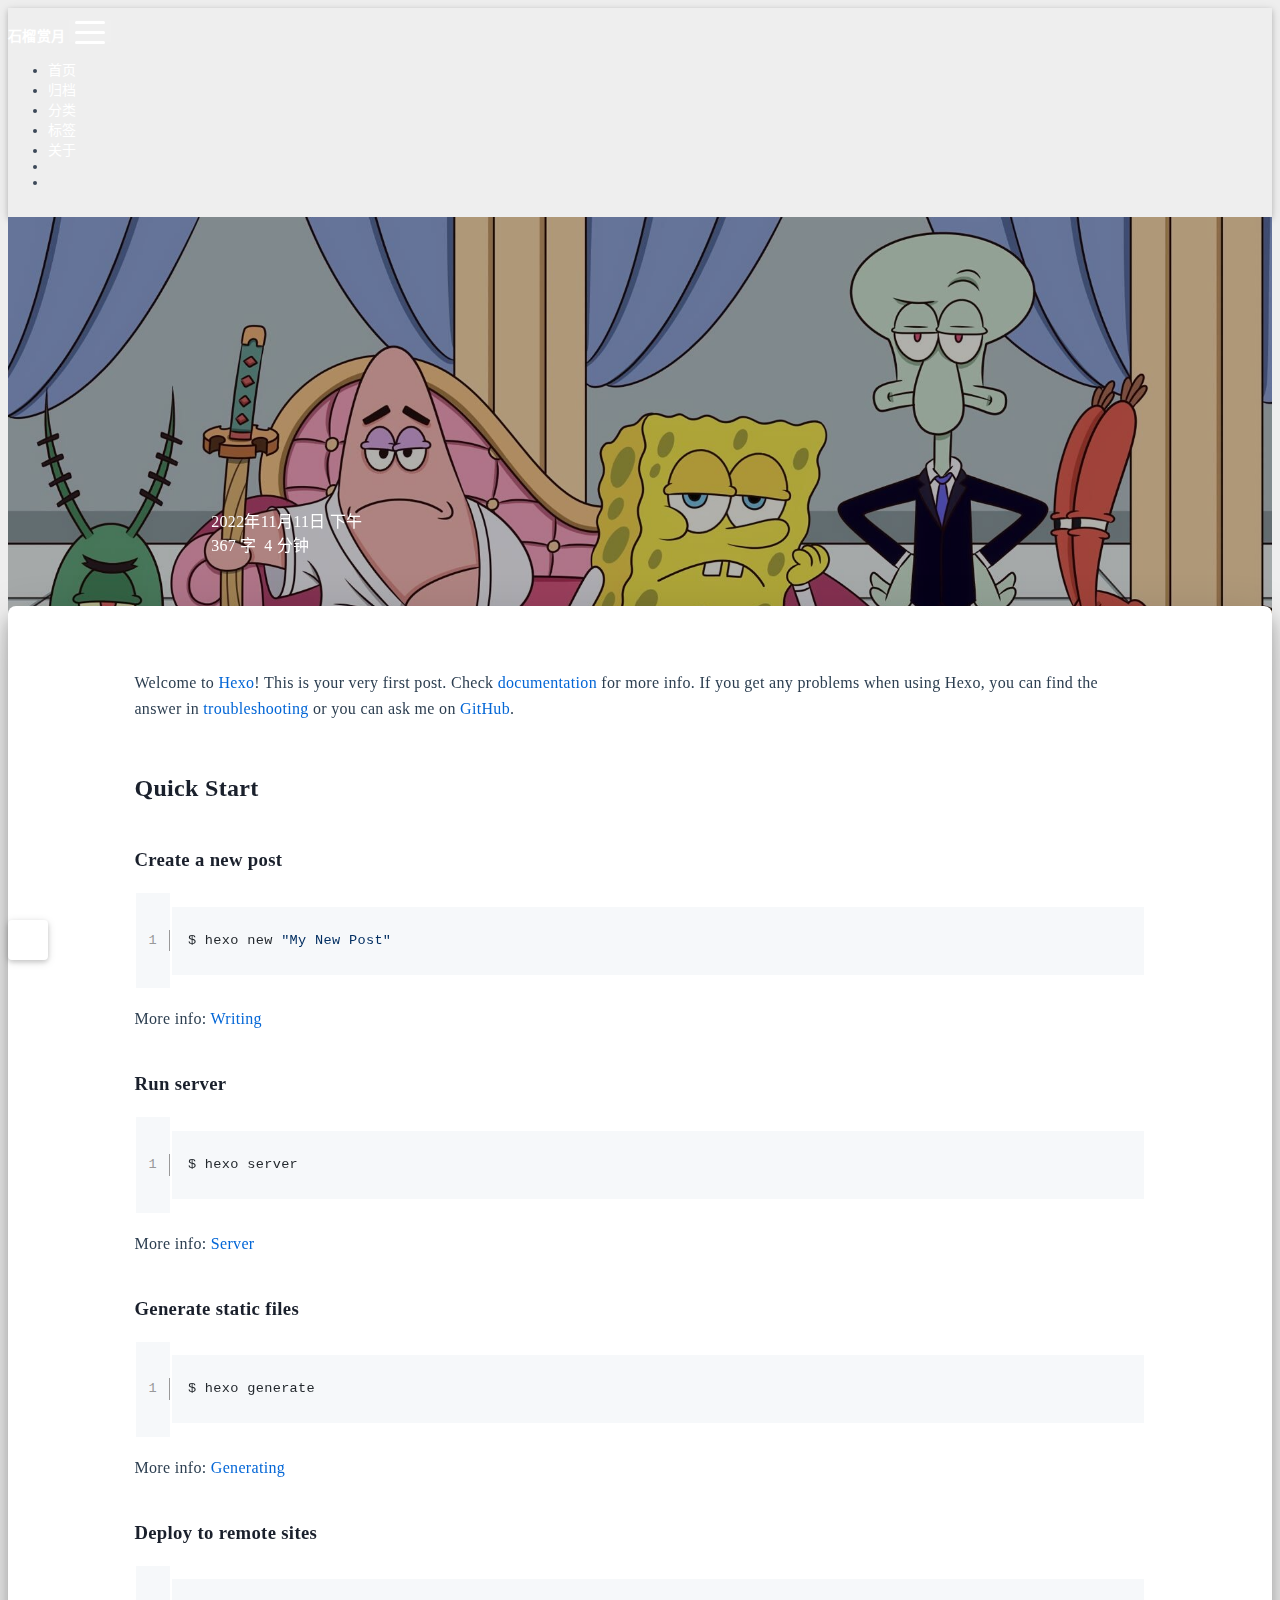
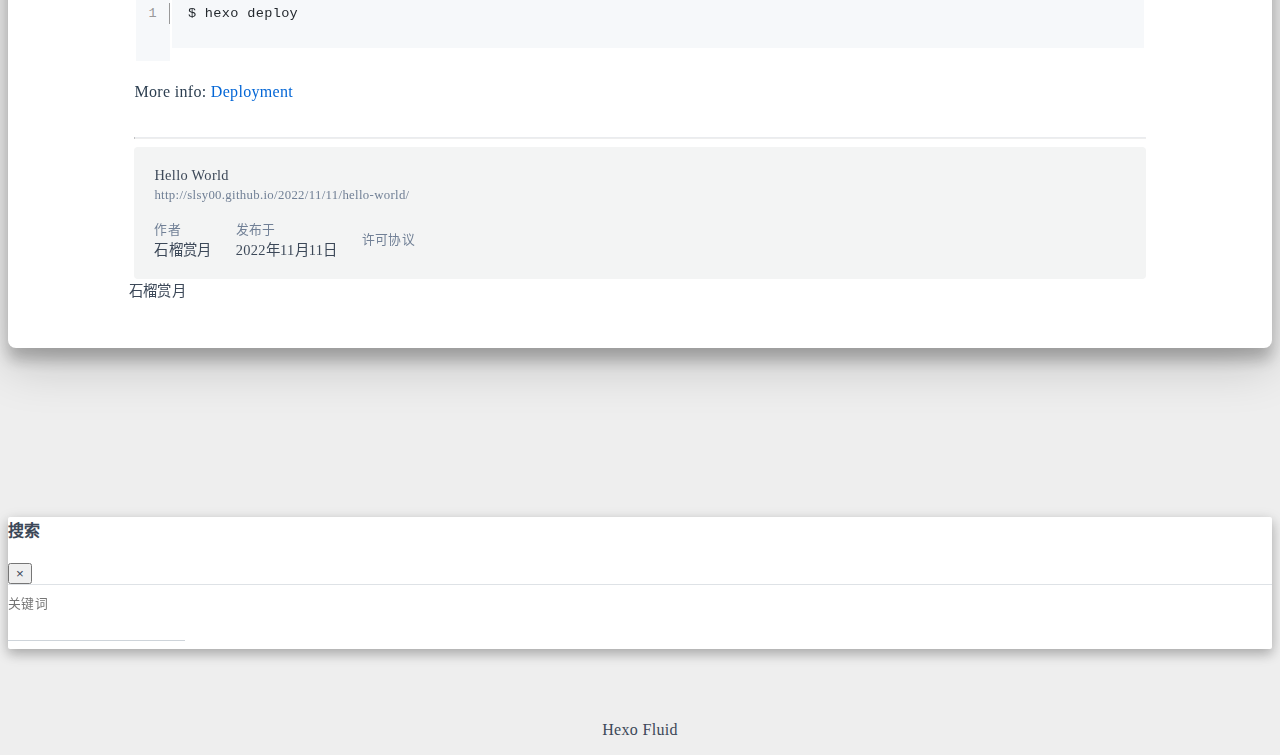
<file: 2022/11/11/hello-world/index.html>
<!DOCTYPE html>
<html lang="zh-CN" data-default-color-scheme=auto>



<head>
  <meta charset="UTF-8">
  <link rel="apple-touch-icon" sizes="76x76" href="/img/fluid.png">
  <link rel="icon" href="/img/fluid.png">
  <meta name="viewport" content="width=device-width, initial-scale=1.0, maximum-scale=5.0, shrink-to-fit=no">
  <meta http-equiv="x-ua-compatible" content="ie=edge">
  
  <meta name="theme-color" content="#2f4154">
  <meta name="author" content="石榴赏月">
  <meta name="keywords" content="">
  
    <meta name="description" content="Welcome to Hexo! This is your very first post. Check documentation for more info. If you get any problems when using Hexo, you can find the answer in troubleshooting or you can ask me on GitHub. Quick">
<meta property="og:type" content="article">
<meta property="og:title" content="Hello World">
<meta property="og:url" content="http://slsy00.github.io/2022/11/11/hello-world/index.html">
<meta property="og:site_name" content="SLSY">
<meta property="og:description" content="Welcome to Hexo! This is your very first post. Check documentation for more info. If you get any problems when using Hexo, you can find the answer in troubleshooting or you can ask me on GitHub. Quick">
<meta property="og:locale" content="zh_CN">
<meta property="article:published_time" content="2022-11-11T07:10:17.650Z">
<meta property="article:modified_time" content="2022-11-11T07:10:17.650Z">
<meta property="article:author" content="石榴赏月">
<meta name="twitter:card" content="summary_large_image">
  
  
  
  <title>Hello World - SLSY</title>

  <link  rel="stylesheet" href="https://lib.baomitu.com/twitter-bootstrap/4.6.1/css/bootstrap.min.css" />



  <link  rel="stylesheet" href="https://lib.baomitu.com/github-markdown-css/4.0.0/github-markdown.min.css" />

  <link  rel="stylesheet" href="https://lib.baomitu.com/hint.css/2.7.0/hint.min.css" />

  <link  rel="stylesheet" href="https://lib.baomitu.com/fancybox/3.5.7/jquery.fancybox.min.css" />



<!-- 主题依赖的图标库，不要自行修改 -->
<!-- Do not modify the link that theme dependent icons -->

<link rel="stylesheet" href="//at.alicdn.com/t/font_1749284_hj8rtnfg7um.css">



<link rel="stylesheet" href="//at.alicdn.com/t/font_1736178_lbnruvf0jn.css">


<link  rel="stylesheet" href="/css/main.css" />


  <link id="highlight-css" rel="stylesheet" href="/css/highlight.css" />
  
    <link id="highlight-css-dark" rel="stylesheet" href="/css/highlight-dark.css" />
  




  <script id="fluid-configs">
    var Fluid = window.Fluid || {};
    Fluid.ctx = Object.assign({}, Fluid.ctx)
    var CONFIG = {"hostname":"slsy00.github.io","root":"/","version":"1.9.3","typing":{"enable":true,"typeSpeed":70,"cursorChar":"_","loop":false,"scope":[]},"anchorjs":{"enable":true,"element":"h1,h2,h3,h4,h5,h6","placement":"left","visible":"hover","icon":""},"progressbar":{"enable":true,"height_px":3,"color":"#29d","options":{"showSpinner":false,"trickleSpeed":100}},"code_language":{"enable":true,"default":"TEXT"},"copy_btn":true,"image_caption":{"enable":true},"image_zoom":{"enable":true,"img_url_replace":["",""]},"toc":{"enable":true,"placement":"right","headingSelector":"h1,h2,h3,h4,h5,h6","collapseDepth":0},"lazyload":{"enable":true,"loading_img":"/img/loading.gif","onlypost":false,"offset_factor":2},"web_analytics":{"enable":false,"follow_dnt":true,"baidu":null,"google":null,"gtag":null,"tencent":{"sid":null,"cid":null},"woyaola":null,"cnzz":null,"leancloud":{"app_id":null,"app_key":null,"server_url":null,"path":"window.location.pathname","ignore_local":false}},"search_path":"/local-search.xml"};

    if (CONFIG.web_analytics.follow_dnt) {
      var dntVal = navigator.doNotTrack || window.doNotTrack || navigator.msDoNotTrack;
      Fluid.ctx.dnt = dntVal && (dntVal.startsWith('1') || dntVal.startsWith('yes') || dntVal.startsWith('on'));
    }
  </script>
  <script  src="/js/utils.js" ></script>
  <script  src="/js/color-schema.js" ></script>
  


  
<meta name="generator" content="Hexo 6.3.0"></head>


<body>
  

  <header>
    

<div class="header-inner" style="height: 70vh;">
  <nav id="navbar" class="navbar fixed-top  navbar-expand-lg navbar-dark scrolling-navbar">
  <div class="container">
    <a class="navbar-brand" href="/">
      <strong>石榴赏月</strong>
    </a>

    <button id="navbar-toggler-btn" class="navbar-toggler" type="button" data-toggle="collapse"
            data-target="#navbarSupportedContent"
            aria-controls="navbarSupportedContent" aria-expanded="false" aria-label="Toggle navigation">
      <div class="animated-icon"><span></span><span></span><span></span></div>
    </button>

    <!-- Collapsible content -->
    <div class="collapse navbar-collapse" id="navbarSupportedContent">
      <ul class="navbar-nav ml-auto text-center">
        
          
          
          
          
            <li class="nav-item">
              <a class="nav-link" href="/">
                <i class="iconfont icon-home-fill"></i>
                首页
              </a>
            </li>
          
        
          
          
          
          
            <li class="nav-item">
              <a class="nav-link" href="/archives/">
                <i class="iconfont icon-archive-fill"></i>
                归档
              </a>
            </li>
          
        
          
          
          
          
            <li class="nav-item">
              <a class="nav-link" href="/categories/">
                <i class="iconfont icon-category-fill"></i>
                分类
              </a>
            </li>
          
        
          
          
          
          
            <li class="nav-item">
              <a class="nav-link" href="/tags/">
                <i class="iconfont icon-tags-fill"></i>
                标签
              </a>
            </li>
          
        
          
          
          
          
            <li class="nav-item">
              <a class="nav-link" href="/about/">
                <i class="iconfont icon-user-fill"></i>
                关于
              </a>
            </li>
          
        
        
          <li class="nav-item" id="search-btn">
            <a class="nav-link" target="_self" href="javascript:;" data-toggle="modal" data-target="#modalSearch" aria-label="Search">
              &nbsp;<i class="iconfont icon-search"></i>&nbsp;
            </a>
          </li>
          
        
        
          <li class="nav-item" id="color-toggle-btn">
            <a class="nav-link" target="_self" href="javascript:;" aria-label="Color Toggle">&nbsp;<i
                class="iconfont icon-dark" id="color-toggle-icon"></i>&nbsp;</a>
          </li>
        
      </ul>
    </div>
  </div>
</nav>

  

<div id="banner" class="banner" parallax=true
     style="background: url('/img/001.jpg') no-repeat center center; background-size: cover;">
  <div class="full-bg-img">
    <div class="mask flex-center" style="background-color: rgba(0, 0, 0, 0.3)">
      <div class="banner-text text-center fade-in-up">
        <div class="h2">
          
            <span id="subtitle" data-typed-text="Hello World"></span>
          
        </div>

        
          
  <div class="mt-3">
    
    
      <span class="post-meta">
        <i class="iconfont icon-date-fill" aria-hidden="true"></i>
        <time datetime="2022-11-11 15:10" pubdate>
          2022年11月11日 下午
        </time>
      </span>
    
  </div>

  <div class="mt-1">
    
      <span class="post-meta mr-2">
        <i class="iconfont icon-chart"></i>
        
          367 字
        
      </span>
    

    
      <span class="post-meta mr-2">
        <i class="iconfont icon-clock-fill"></i>
        
        
        
          4 分钟
        
      </span>
    

    
    
  </div>


        
      </div>

      
    </div>
  </div>
</div>

</div>

  </header>

  <main>
    
      

<div class="container-fluid nopadding-x">
  <div class="row nomargin-x">
    <div class="side-col d-none d-lg-block col-lg-2">
      

    </div>

    <div class="col-lg-8 nopadding-x-md">
      <div class="container nopadding-x-md" id="board-ctn">
        <div id="board">
          <article class="post-content mx-auto">
            <!-- SEO header -->
            <h1 style="display: none">Hello World</h1>
            
            
              <div class="markdown-body">
                
                <p>Welcome to <a target="_blank" rel="noopener" href="https://hexo.io/">Hexo</a>! This is your very first post. Check <a target="_blank" rel="noopener" href="https://hexo.io/docs/">documentation</a> for more info. If you get any problems when using Hexo, you can find the answer in <a target="_blank" rel="noopener" href="https://hexo.io/docs/troubleshooting.html">troubleshooting</a> or you can ask me on <a target="_blank" rel="noopener" href="https://github.com/hexojs/hexo/issues">GitHub</a>.</p>
<h2 id="Quick-Start"><a href="#Quick-Start" class="headerlink" title="Quick Start"></a>Quick Start</h2><h3 id="Create-a-new-post"><a href="#Create-a-new-post" class="headerlink" title="Create a new post"></a>Create a new post</h3><figure class="highlight bash"><table><tr><td class="gutter"><pre><span class="line">1</span><br></pre></td><td class="code"><pre><code class="hljs bash">$ hexo new <span class="hljs-string">&quot;My New Post&quot;</span><br></code></pre></td></tr></table></figure>

<p>More info: <a target="_blank" rel="noopener" href="https://hexo.io/docs/writing.html">Writing</a></p>
<h3 id="Run-server"><a href="#Run-server" class="headerlink" title="Run server"></a>Run server</h3><figure class="highlight bash"><table><tr><td class="gutter"><pre><span class="line">1</span><br></pre></td><td class="code"><pre><code class="hljs bash">$ hexo server<br></code></pre></td></tr></table></figure>

<p>More info: <a target="_blank" rel="noopener" href="https://hexo.io/docs/server.html">Server</a></p>
<h3 id="Generate-static-files"><a href="#Generate-static-files" class="headerlink" title="Generate static files"></a>Generate static files</h3><figure class="highlight bash"><table><tr><td class="gutter"><pre><span class="line">1</span><br></pre></td><td class="code"><pre><code class="hljs bash">$ hexo generate<br></code></pre></td></tr></table></figure>

<p>More info: <a target="_blank" rel="noopener" href="https://hexo.io/docs/generating.html">Generating</a></p>
<h3 id="Deploy-to-remote-sites"><a href="#Deploy-to-remote-sites" class="headerlink" title="Deploy to remote sites"></a>Deploy to remote sites</h3><figure class="highlight bash"><table><tr><td class="gutter"><pre><span class="line">1</span><br></pre></td><td class="code"><pre><code class="hljs bash">$ hexo deploy<br></code></pre></td></tr></table></figure>

<p>More info: <a target="_blank" rel="noopener" href="https://hexo.io/docs/one-command-deployment.html">Deployment</a></p>

                
              </div>
            
            <hr/>
            <div>
              <div class="post-metas my-3">
  
  
</div>


              
  

  <div class="license-box my-3">
    <div class="license-title">
      <div>Hello World</div>
      <div>http://slsy00.github.io/2022/11/11/hello-world/</div>
    </div>
    <div class="license-meta">
      
        <div class="license-meta-item">
          <div>作者</div>
          <div>石榴赏月</div>
        </div>
      
      
        <div class="license-meta-item license-meta-date">
          <div>发布于</div>
          <div>2022年11月11日</div>
        </div>
      
      
      
        <div class="license-meta-item">
          <div>许可协议</div>
          <div>
            
              
              
                <a target="_blank" href="https://creativecommons.org/licenses/by/4.0/">
                  <span class="hint--top hint--rounded" aria-label="BY - 署名">
                    <i class="iconfont icon-by"></i>
                  </span>
                </a>
              
            
          </div>
        </div>
      
    </div>
    <div class="license-icon iconfont"></div>
  </div>



              
                <div class="post-prevnext my-3">
                  <article class="post-prev col-6">
                    
                    
                      <a href="/2022/11/11/%E7%9F%B3%E6%A6%B4%E8%B5%8F%E6%9C%88/" title="石榴赏月">
                        <i class="iconfont icon-arrowleft"></i>
                        <span class="hidden-mobile">石榴赏月</span>
                        <span class="visible-mobile">上一篇</span>
                      </a>
                    
                  </article>
                  <article class="post-next col-6">
                    
                    
                  </article>
                </div>
              
            </div>

            
          </article>
        </div>
      </div>
    </div>

    <div class="side-col d-none d-lg-block col-lg-2">
      
  <aside class="sidebar" style="margin-left: -1rem">
    <div id="toc">
  <p class="toc-header"><i class="iconfont icon-list"></i>&nbsp;目录</p>
  <div class="toc-body" id="toc-body"></div>
</div>



  </aside>


    </div>
  </div>
</div>





  



  



  



  



  







    

    
      <a id="scroll-top-button" aria-label="TOP" href="#" role="button">
        <i class="iconfont icon-arrowup" aria-hidden="true"></i>
      </a>
    

    
      <div class="modal fade" id="modalSearch" tabindex="-1" role="dialog" aria-labelledby="ModalLabel"
     aria-hidden="true">
  <div class="modal-dialog modal-dialog-scrollable modal-lg" role="document">
    <div class="modal-content">
      <div class="modal-header text-center">
        <h4 class="modal-title w-100 font-weight-bold">搜索</h4>
        <button type="button" id="local-search-close" class="close" data-dismiss="modal" aria-label="Close">
          <span aria-hidden="true">&times;</span>
        </button>
      </div>
      <div class="modal-body mx-3">
        <div class="md-form mb-5">
          <input type="text" id="local-search-input" class="form-control validate">
          <label data-error="x" data-success="v" for="local-search-input">关键词</label>
        </div>
        <div class="list-group" id="local-search-result"></div>
      </div>
    </div>
  </div>
</div>

    

    
  </main>

  <footer>
    <div class="footer-inner">
  
    <div class="footer-content">
       <a href="https://hexo.io" target="_blank" rel="nofollow noopener"><span>Hexo</span></a> <i class="iconfont icon-love"></i> <a href="https://github.com/fluid-dev/hexo-theme-fluid" target="_blank" rel="nofollow noopener"><span>Fluid</span></a> 
    </div>
  
  
  
  
</div>

  </footer>

  <!-- Scripts -->
  
  <script  src="https://lib.baomitu.com/nprogress/0.2.0/nprogress.min.js" ></script>
  <link  rel="stylesheet" href="https://lib.baomitu.com/nprogress/0.2.0/nprogress.min.css" />

  <script>
    NProgress.configure({"showSpinner":false,"trickleSpeed":100})
    NProgress.start()
    window.addEventListener('load', function() {
      NProgress.done();
    })
  </script>


<script  src="https://lib.baomitu.com/jquery/3.6.0/jquery.min.js" ></script>
<script  src="https://lib.baomitu.com/twitter-bootstrap/4.6.1/js/bootstrap.min.js" ></script>
<script  src="/js/events.js" ></script>
<script  src="/js/plugins.js" ></script>


  <script  src="https://lib.baomitu.com/typed.js/2.0.12/typed.min.js" ></script>
  <script>
    (function (window, document) {
      var typing = Fluid.plugins.typing;
      var subtitle = document.getElementById('subtitle');
      if (!subtitle || !typing) {
        return;
      }
      var text = subtitle.getAttribute('data-typed-text');
      
        typing(text);
      
    })(window, document);
  </script>




  
    <script  src="/js/img-lazyload.js" ></script>
  




  
<script>
  Fluid.utils.createScript('https://lib.baomitu.com/tocbot/4.18.2/tocbot.min.js', function() {
    var toc = jQuery('#toc');
    if (toc.length === 0 || !window.tocbot) { return; }
    var boardCtn = jQuery('#board-ctn');
    var boardTop = boardCtn.offset().top;

    window.tocbot.init(Object.assign({
      tocSelector     : '#toc-body',
      contentSelector : '.markdown-body',
      linkClass       : 'tocbot-link',
      activeLinkClass : 'tocbot-active-link',
      listClass       : 'tocbot-list',
      isCollapsedClass: 'tocbot-is-collapsed',
      collapsibleClass: 'tocbot-is-collapsible',
      scrollSmooth    : true,
      includeTitleTags: true,
      headingsOffset  : -boardTop,
    }, CONFIG.toc));
    if (toc.find('.toc-list-item').length > 0) {
      toc.css('visibility', 'visible');
    }

    Fluid.events.registerRefreshCallback(function() {
      if ('tocbot' in window) {
        tocbot.refresh();
        var toc = jQuery('#toc');
        if (toc.length === 0 || !tocbot) {
          return;
        }
        if (toc.find('.toc-list-item').length > 0) {
          toc.css('visibility', 'visible');
        }
      }
    });
  });
</script>


  <script src=https://lib.baomitu.com/clipboard.js/2.0.11/clipboard.min.js></script>

  <script>Fluid.plugins.codeWidget();</script>


  
<script>
  Fluid.utils.createScript('https://lib.baomitu.com/anchor-js/4.3.1/anchor.min.js', function() {
    window.anchors.options = {
      placement: CONFIG.anchorjs.placement,
      visible  : CONFIG.anchorjs.visible
    };
    if (CONFIG.anchorjs.icon) {
      window.anchors.options.icon = CONFIG.anchorjs.icon;
    }
    var el = (CONFIG.anchorjs.element || 'h1,h2,h3,h4,h5,h6').split(',');
    var res = [];
    for (var item of el) {
      res.push('.markdown-body > ' + item.trim());
    }
    if (CONFIG.anchorjs.placement === 'left') {
      window.anchors.options.class = 'anchorjs-link-left';
    }
    window.anchors.add(res.join(', '));

    Fluid.events.registerRefreshCallback(function() {
      if ('anchors' in window) {
        anchors.removeAll();
        var el = (CONFIG.anchorjs.element || 'h1,h2,h3,h4,h5,h6').split(',');
        var res = [];
        for (var item of el) {
          res.push('.markdown-body > ' + item.trim());
        }
        if (CONFIG.anchorjs.placement === 'left') {
          anchors.options.class = 'anchorjs-link-left';
        }
        anchors.add(res.join(', '));
      }
    });
  });
</script>


  
<script>
  Fluid.utils.createScript('https://lib.baomitu.com/fancybox/3.5.7/jquery.fancybox.min.js', function() {
    Fluid.plugins.fancyBox();
  });
</script>


  <script>Fluid.plugins.imageCaption();</script>

  <script  src="/js/local-search.js" ></script>





<!-- 主题的启动项，将它保持在最底部 -->
<!-- the boot of the theme, keep it at the bottom -->
<script  src="/js/boot.js" ></script>


  

  <noscript>
    <div class="noscript-warning">博客在允许 JavaScript 运行的环境下浏览效果更佳</div>
  </noscript>
</body>
</html>
</file>
<file: css/main.css>
.anchorjs-link {
  text-decoration: none !important;
  transition: opacity 0.2s ease-in-out;
}
.markdown-body h1:hover > .anchorjs-link,
h2:hover > .anchorjs-link,
h3:hover > .anchorjs-link,
h4:hover > .anchorjs-link,
h5:hover > .anchorjs-link,
h6:hover > .anchorjs-link {
  opacity: 1;
}
.banner {
  height: 100%;
  position: relative;
  overflow: hidden;
  cursor: default;
}
.banner .mask {
  position: absolute;
  width: 100%;
  height: 100%;
  background-color: rgba(0,0,0,0.3);
}
.banner[parallax="true"] {
  will-change: transform;
  -webkit-transform-style: preserve-3d;
  -webkit-backface-visibility: hidden;
  transition: transform 0.05s ease-out;
}
@media (max-width: 100vh) {
  .header-inner {
    max-height: 100vw;
  }
  #board {
    margin-top: -1rem !important;
  }
}
@media (max-width: 79.99vh) {
  .scroll-down-bar {
    display: none;
  }
}
#board {
  position: relative;
  margin-top: -2rem;
  padding: 3rem 0;
  background-color: var(--board-bg-color);
  transition: background-color 0.2s ease-in-out;
  border-radius: 0.5rem;
  z-index: 3;
  -webkit-box-shadow: 0 12px 15px 0 rgba(0,0,0,0.24), 0 17px 50px 0 rgba(0,0,0,0.19);
  box-shadow: 0 12px 15px 0 rgba(0,0,0,0.24), 0 17px 50px 0 rgba(0,0,0,0.19);
}
.code-widget {
  display: inline-block;
  background-color: transparent;
  font-size: 0.75rem;
  line-height: 1;
  font-weight: bold;
  padding: 0.3rem 0.1rem 0.1rem 0.1rem;
  position: absolute;
  right: 0.45rem;
  top: 0.15rem;
  z-index: 1;
}
.code-widget-light {
  color: #999;
}
.code-widget-dark {
  color: #bababa;
}
.copy-btn {
  cursor: pointer;
  user-select: none;
  -webkit-appearance: none;
  outline: none;
}
.copy-btn > i {
  font-size: 0.75rem !important;
  font-weight: 400;
  margin-right: 0.15rem;
  opacity: 0;
  transition: opacity 0.2s ease-in-out;
}
.markdown-body pre:hover > .copy-btn > i {
  opacity: 0.9;
}
.markdown-body pre:hover > .copy-btn,
.markdown-body pre:not(:hover) > .copy-btn {
  outline: none;
}
.license-box {
  background-color: rgba(27,31,35,0.05);
  transition: background-color 0.2s ease-in-out;
  border-radius: 4px;
  font-size: 0.9rem;
  overflow: hidden;
  padding: 1.25rem;
  position: relative;
  z-index: 1;
}
.license-box .license-icon {
  position: absolute;
  top: 50%;
  left: 100%;
}
.license-box .license-icon::after {
  content: "\e8e4";
  font-size: 12.5rem;
  line-height: 1;
  opacity: 0.1;
  position: relative;
  left: -0.85em;
  bottom: 0.5em;
  z-index: -1;
}
.license-box .license-title {
  margin-bottom: 1rem;
}
.license-box .license-title div:nth-child(1) {
  line-height: 1.2;
  margin-bottom: 0.25rem;
}
.license-box .license-title div:nth-child(2) {
  color: var(--sec-text-color);
  font-size: 0.8rem;
}
.license-box .license-meta {
  align-items: center;
  display: flex;
  flex-wrap: wrap;
  justify-content: flex-start;
}
.license-box .license-meta .license-meta-item {
  align-items: center;
  justify-content: center;
  margin-right: 1.5rem;
}
.license-box .license-meta .license-meta-item div:nth-child(1) {
  color: var(--sec-text-color);
  font-size: 0.8rem;
  font-weight: normal;
}
.license-box .license-meta .license-meta-item i.iconfont {
  font-size: 1rem;
}
@media (max-width: 575px) and (min-width: 425px) {
  .license-box .license-meta .license-meta-item {
    display: flex;
    justify-content: flex-start;
    flex-wrap: wrap;
    font-size: 0.8rem;
    flex: 0 0 50%;
    max-width: 50%;
    margin-right: 0;
  }
  .license-box .license-meta .license-meta-item div:nth-child(1) {
    margin-right: 0.5rem;
  }
  .license-box .license-meta .license-meta-date {
    order: -1;
  }
}
@media (max-width: 424px) {
  .license-box::after {
    top: -65px;
  }
  .license-box .license-meta {
    flex-direction: column;
    align-items: flex-start;
  }
  .license-box .license-meta .license-meta-item {
    display: flex;
    flex-wrap: wrap;
    font-size: 0.8rem;
  }
  .license-box .license-meta .license-meta-item div:nth-child(1) {
    margin-right: 0.5rem;
  }
}
.footer-inner {
  padding: 3rem 0 1rem 0;
  text-align: center;
}
.footer-inner > div:not(:first-child) {
  margin: 0.25rem 0;
  font-size: 0.85rem;
}
.footer-inner .statistics {
  display: flex;
  flex-direction: row;
  justify-content: center;
}
.footer-inner .statistics > span {
  flex: 1;
  margin: 0 0.25rem;
}
.footer-inner .statistics > *:nth-last-child(2):first-child {
  text-align: right;
}
.footer-inner .statistics > *:nth-last-child(2):first-child ~ * {
  text-align: left;
}
.footer-inner .beian {
  display: flex;
  flex-direction: row;
  justify-content: center;
}
.footer-inner .beian > * {
  margin: 0 0.25rem;
}
.footer-inner .beian-police {
  position: relative;
  overflow: hidden;
  display: inline-flex;
  align-items: center;
  justify-content: left;
}
.footer-inner .beian-police img {
  margin-right: 3px;
  width: 1rem;
  height: 1rem;
  margin-bottom: 0.1rem;
}
@media (max-width: 424px) {
  .footer-inner .statistics {
    flex-direction: column;
  }
  .footer-inner .statistics > *:nth-last-child(2):first-child {
    text-align: center;
  }
  .footer-inner .statistics > *:nth-last-child(2):first-child ~ * {
    text-align: center;
  }
  .footer-inner .beian {
    flex-direction: column;
  }
  .footer-inner .beian .beian-police {
    justify-content: center;
  }
  .footer-inner .beian > *:nth-last-child(2):first-child {
    text-align: center;
  }
  .footer-inner .beian > *:nth-last-child(2):first-child ~ * {
    text-align: center;
  }
}
sup > a::before,
.footnote-text::before {
  display: block;
  content: "";
  margin-top: -5rem;
  height: 5rem;
  width: 1px;
  visibility: hidden;
}
sup > a::before,
.footnote-text::before {
  display: inline-block;
}
.footnote-item::before {
  display: block;
  content: "";
  margin-top: -5rem;
  height: 5rem;
  width: 1px;
  visibility: hidden;
}
.footnote-list ol {
  list-style-type: none;
  counter-reset: sectioncounter;
  padding-left: 0.5rem;
  font-size: 0.95rem;
}
.footnote-list ol li:before {
  font-family: "Helvetica Neue", monospace, "Monaco";
  content: "[" counter(sectioncounter) "]";
  counter-increment: sectioncounter;
}
.footnote-list ol li+li {
  margin-top: 0.5rem;
}
.footnote-text {
  padding-left: 0.5em;
}
.navbar {
  background-color: transparent;
  font-size: 0.875rem;
  box-shadow: 0 2px 5px 0 rgba(0,0,0,0.16), 0 2px 10px 0 rgba(0,0,0,0.12);
  -webkit-box-shadow: 0 2px 5px 0 rgba(0,0,0,0.16), 0 2px 10px 0 rgba(0,0,0,0.12);
}
.navbar .navbar-brand {
  color: var(--navbar-text-color);
}
.navbar .navbar-toggler .animated-icon span {
  background-color: var(--navbar-text-color);
}
.navbar .nav-item .nav-link {
  display: block;
  color: var(--navbar-text-color);
  transition: color 0.2s ease-in-out, background-color 0.2s ease-in-out;
}
.navbar .nav-item .nav-link:hover {
  color: var(--link-hover-color);
}
.navbar .nav-item .nav-link:focus {
  color: var(--navbar-text-color);
}
.navbar .nav-item .nav-link i {
  font-size: 0.875rem;
}
.navbar .navbar-toggler {
  border-width: 0;
  outline: 0;
}
.navbar.scrolling-navbar {
  will-change: background, padding;
  -webkit-transition: background 0.5s ease-in-out, padding 0.5s ease-in-out;
  transition: background 0.5s ease-in-out, padding 0.5s ease-in-out;
}
@media (min-width: 600px) {
  .navbar.scrolling-navbar {
    padding-top: 12px;
    padding-bottom: 12px;
  }
  .navbar.scrolling-navbar .navbar-nav > li {
    -webkit-transition-duration: 1s;
    transition-duration: 1s;
  }
}
.navbar.scrolling-navbar.top-nav-collapse {
  padding-top: 5px;
  padding-bottom: 5px;
}
.navbar .dropdown-menu {
  font-size: 0.875rem;
  color: var(--navbar-text-color);
  background-color: rgba(0,0,0,0.3);
  border: none;
  min-width: 8rem;
  -webkit-transition: background 0.5s ease-in-out, padding 0.5s ease-in-out;
  transition: background 0.5s ease-in-out, padding 0.5s ease-in-out;
}
@media (max-width: 991.98px) {
  .navbar .dropdown-menu {
    text-align: center;
  }
}
.navbar .dropdown-item {
  color: var(--navbar-text-color);
}
.navbar .dropdown-item:hover,
.navbar .dropdown-item:focus {
  color: var(--link-hover-color);
  background-color: rgba(0,0,0,0.1);
}
@media (min-width: 992px) {
  .navbar .dropdown:hover > .dropdown-menu {
    display: block;
  }
  .navbar .dropdown > .dropdown-toggle:active {
    pointer-events: none;
  }
  .navbar .dropdown-menu {
    top: 95%;
  }
}
.navbar .animated-icon {
  width: 30px;
  height: 20px;
  position: relative;
  margin: 0;
  -webkit-transform: rotate(0deg);
  -moz-transform: rotate(0deg);
  -o-transform: rotate(0deg);
  transform: rotate(0deg);
  -webkit-transition: 0.5s ease-in-out;
  -moz-transition: 0.5s ease-in-out;
  -o-transition: 0.5s ease-in-out;
  transition: 0.5s ease-in-out;
  cursor: pointer;
}
.navbar .animated-icon span {
  display: block;
  position: absolute;
  height: 3px;
  width: 100%;
  border-radius: 9px;
  opacity: 1;
  left: 0;
  -webkit-transform: rotate(0deg);
  -moz-transform: rotate(0deg);
  -o-transform: rotate(0deg);
  transform: rotate(0deg);
  -webkit-transition: 0.25s ease-in-out;
  -moz-transition: 0.25s ease-in-out;
  -o-transition: 0.25s ease-in-out;
  transition: 0.25s ease-in-out;
  background: #fff;
}
.navbar .animated-icon span:nth-child(1) {
  top: 0;
}
.navbar .animated-icon span:nth-child(2) {
  top: 10px;
}
.navbar .animated-icon span:nth-child(3) {
  top: 20px;
}
.navbar .animated-icon.open span:nth-child(1) {
  top: 11px;
  -webkit-transform: rotate(135deg);
  -moz-transform: rotate(135deg);
  -o-transform: rotate(135deg);
  transform: rotate(135deg);
}
.navbar .animated-icon.open span:nth-child(2) {
  opacity: 0;
  left: -60px;
}
.navbar .animated-icon.open span:nth-child(3) {
  top: 11px;
  -webkit-transform: rotate(-135deg);
  -moz-transform: rotate(-135deg);
  -o-transform: rotate(-135deg);
  transform: rotate(-135deg);
}
.navbar .dropdown-collapse,
.top-nav-collapse,
.navbar-col-show {
  background-color: var(--navbar-bg-color);
}
@media (max-width: 767px) {
  .navbar {
    font-size: 1rem;
    line-height: 2.5rem;
  }
}
.banner-text {
  color: var(--subtitle-color);
  max-width: calc(960px - 6rem);
  width: 80%;
  overflow-wrap: break-word;
}
@media (max-width: 767px) {
  #subtitle,
  .typed-cursor {
    font-size: 1.5rem;
  }
}
@media (max-width: 575px) {
  .banner-text {
    font-size: 0.9rem;
  }
  #subtitle,
  .typed-cursor {
    font-size: 1.35rem;
  }
}
.modal-dialog .modal-content {
  background-color: var(--board-bg-color);
  border: 0;
  border-radius: 0.125rem;
  -webkit-box-shadow: 0 5px 11px 0 rgba(0,0,0,0.18), 0 4px 15px 0 rgba(0,0,0,0.15);
  box-shadow: 0 5px 11px 0 rgba(0,0,0,0.18), 0 4px 15px 0 rgba(0,0,0,0.15);
}
.modal-dialog .modal-content .modal-header {
  border-bottom-color: var(--line-color);
  transition: border-bottom-color 0.2s ease-in-out;
}
.close {
  color: var(--text-color);
}
.close:hover {
  color: var(--link-hover-color);
}
.close:focus {
  outline: 0;
}
.modal-dialog .modal-content .modal-header {
  border-top-left-radius: 0.125rem;
  border-top-right-radius: 0.125rem;
  border-bottom: 1px solid #dee2e6;
}
.md-form {
  position: relative;
  margin-top: 1.5rem;
  margin-bottom: 1.5rem;
}
.md-form input[type] {
  -webkit-box-sizing: content-box;
  box-sizing: content-box;
  background-color: transparent;
  border: none;
  border-bottom: 1px solid #ced4da;
  border-radius: 0;
  outline: none;
  -webkit-box-shadow: none;
  box-shadow: none;
  transition: border-color 0.15s ease-in-out, box-shadow 0.15s ease-in-out, -webkit-box-shadow 0.15s ease-in-out;
}
.md-form input[type]:focus:not([readonly]) {
  border-bottom: 1px solid #4285f4;
  -webkit-box-shadow: 0 1px 0 0 #4285f4;
  box-shadow: 0 1px 0 0 #4285f4;
}
.md-form input[type]:focus:not([readonly]) + label {
  color: #4285f4;
}
.md-form input[type].valid,
.md-form input[type]:focus.valid {
  border-bottom: 1px solid #00c851;
  -webkit-box-shadow: 0 1px 0 0 #00c851;
  box-shadow: 0 1px 0 0 #00c851;
}
.md-form input[type].valid + label,
.md-form input[type]:focus.valid + label {
  color: #00c851;
}
.md-form input[type].invalid,
.md-form input[type]:focus.invalid {
  border-bottom: 1px solid #f44336;
  -webkit-box-shadow: 0 1px 0 0 #f44336;
  box-shadow: 0 1px 0 0 #f44336;
}
.md-form input[type].invalid + label,
.md-form input[type]:focus.invalid + label {
  color: #f44336;
}
.md-form input[type].validate {
  margin-bottom: 2.5rem;
}
.md-form input[type].form-control {
  height: auto;
  padding: 0.6rem 0 0.4rem 0;
  margin: 0 0 0.5rem 0;
  color: var(--text-color);
  background-color: transparent;
  border-radius: 0;
}
.md-form label {
  font-size: 0.8rem;
  position: absolute;
  top: -1rem;
  left: 0;
  color: #757575;
  cursor: text;
  transition: color 0.2s ease-out;
}
.modal-open[style] {
  padding-right: 0 !important;
  overflow: auto;
}
.modal-open[style] #navbar[style] {
  padding-right: 1rem !important;
}
#nprogress .bar {
  height: 3px !important;
  background-color: #29d !important;
}
#nprogress .peg {
  box-shadow: 0 0 14px #29d, 0 0 8px #29d !important;
}
@media (max-width: 575px) {
  #nprogress .bar {
    display: none;
  }
}
.noscript-warning {
  background-color: #f55;
  color: #fff;
  font-family: sans-serif;
  font-size: 1rem;
  font-weight: bold;
  position: fixed;
  left: 0;
  bottom: 0;
  text-align: center;
  width: 100%;
  z-index: 99;
}
.pagination {
  margin-top: 3rem;
  justify-content: center;
}
.pagination .space {
  align-self: flex-end;
}
.pagination .page-number,
.pagination .current,
.pagination .extend {
  outline: 0;
  border: 0;
  background-color: transparent;
  font-size: 0.9rem;
  padding: 0.5rem 0.75rem;
  line-height: 1.25;
  border-radius: 0.125rem;
}
.pagination .page-number {
  margin: 0 0.05rem;
}
.pagination .page-number:hover,
.pagination .current {
  transition: background-color 0.2s ease-in-out;
  background-color: var(--link-hover-bg-color);
}
.qr-trigger {
  cursor: pointer;
  position: relative;
}
.qr-trigger:hover .qr-img {
  display: block;
  transition: all 0.3s;
}
.qr-img {
  max-width: 12rem;
  position: absolute;
  right: -5.25rem;
  z-index: 99;
  display: none;
  border-radius: 0.2rem;
  background-color: transparent;
  box-shadow: 0 0 20px -5px rgba(158,158,158,0.2);
}
.scroll-down-bar {
  position: absolute;
  width: 100%;
  height: 6rem;
  text-align: center;
  cursor: pointer;
  bottom: 0;
}
.scroll-down-bar i.iconfont {
  font-size: 2rem;
  font-weight: bold;
  display: inline-block;
  position: relative;
  padding-top: 2rem;
  color: var(--subtitle-color);
  transform: translateZ(0);
  animation: scroll-down 1.5s infinite;
}
#scroll-top-button {
  position: fixed;
  z-index: 99;
  background: var(--board-bg-color);
  transition: background-color 0.2s ease-in-out, bottom 0.3s ease;
  border-radius: 4px;
  min-width: 40px;
  min-height: 40px;
  bottom: -60px;
  outline: none;
  display: flex;
  display: -webkit-flex;
  align-items: center;
  box-shadow: 0 2px 5px 0 rgba(0,0,0,0.16), 0 2px 10px 0 rgba(0,0,0,0.12);
}
#scroll-top-button i {
  font-size: 32px;
  margin: auto;
  color: var(--sec-text-color);
}
#scroll-top-button:hover i,
#scroll-top-button:active i {
  animation-name: scroll-top;
  animation-duration: 1s;
  animation-delay: 0.1s;
  animation-timing-function: ease-in-out;
  animation-iteration-count: infinite;
  animation-fill-mode: forwards;
  animation-direction: alternate;
}
#local-search-result .search-list-title {
  border-left: 3px solid #0d47a1;
}
#local-search-result .search-list-content {
  padding: 0 1.25rem;
}
#local-search-result .search-word {
  color: #ff4500;
}
#toc {
  visibility: hidden;
}
.toc-header {
  margin-bottom: 0.5rem;
  font-weight: bold;
  line-height: 1.2;
}
.toc-header,
.toc-header > i {
  font-size: 1.25rem;
}
.toc-body {
  max-height: 75vh;
  overflow-y: auto;
  overflow: -moz-scrollbars-none;
  -ms-overflow-style: none;
}
.toc-body ol {
  list-style: none;
  padding-inline-start: 1rem;
}
.toc-body::-webkit-scrollbar {
  display: none;
}
.tocbot-list {
  position: relative;
}
.tocbot-list ol {
  list-style: none;
  padding-left: 1rem;
}
.tocbot-list a {
  font-size: 0.95rem;
}
.tocbot-link {
  color: var(--text-color);
}
.tocbot-active-link {
  font-weight: bold;
  color: var(--link-hover-color);
}
.tocbot-is-collapsed {
  max-height: 0;
}
.tocbot-is-collapsible {
  overflow: hidden;
  transition: all 0.3s ease-in-out;
}
.toc-list-item {
  white-space: nowrap;
  overflow: hidden;
  text-overflow: ellipsis;
}
.toc-list-item.is-active-li::before {
  height: 1rem;
  margin: 0.25rem 0;
  visibility: visible;
}
.toc-list-item::before {
  width: 0.15rem;
  height: 0.2rem;
  position: absolute;
  left: 0.25rem;
  content: "";
  border-radius: 2px;
  margin: 0.65rem 0;
  background: var(--link-hover-color);
  visibility: hidden;
  transition: height 0.1s ease-in-out, margin 0.1s ease-in-out, visibility 0.1s ease-in-out;
}
.sidebar {
  position: -webkit-sticky;
  position: sticky;
  top: 2rem;
  padding: 3rem 0;
}
html {
  font-size: 16px;
  letter-spacing: 0.02em;
}
html,
body {
  height: 100%;
  font-family: var(--font-family-sans-serif);
  overflow-wrap: break-word;
}
body {
  transition: color 0.2s ease-in-out, background-color 0.2s ease-in-out;
  background-color: var(--body-bg-color);
  color: var(--text-color);
  -webkit-font-smoothing: antialiased;
  -moz-osx-font-smoothing: grayscale;
}
body a {
  color: var(--text-color);
  text-decoration: none;
  cursor: pointer;
  transition: color 0.2s ease-in-out, background-color 0.2s ease-in-out;
}
body a:hover {
  color: var(--link-hover-color);
  text-decoration: none;
  transition: color 0.2s ease-in-out, background-color 0.2s ease-in-out;
}
code {
  color: inherit;
}
table {
  font-size: inherit;
  color: var(--post-text-color);
}
img[lazyload] {
  object-fit: cover;
}
*[align="left"] {
  text-align: left;
}
*[align="center"] {
  text-align: center;
}
*[align="right"] {
  text-align: right;
}
::-webkit-scrollbar {
  width: 6px;
  height: 6px;
}
::-webkit-scrollbar-thumb {
  background-color: var(--scrollbar-color);
  border-radius: 6px;
}
::-webkit-scrollbar-thumb:hover {
  background-color: var(--scrollbar-hover-color);
}
::-webkit-scrollbar-corner {
  background-color: transparent;
}
label {
  margin-bottom: 0;
}
i.iconfont {
  font-size: 1em;
  line-height: 1;
}
:root {
  --color-mode: "light";
  --body-bg-color: #eee;
  --board-bg-color: #fff;
  --text-color: #3c4858;
  --sec-text-color: #718096;
  --post-text-color: #2c3e50;
  --post-heading-color: #1a202c;
  --post-link-color: #0366d6;
  --link-hover-color: #30a9de;
  --link-hover-bg-color: #f8f9fa;
  --line-color: #eaecef;
  --navbar-bg-color: #2f4154;
  --navbar-text-color: #fff;
  --subtitle-color: #fff;
  --scrollbar-color: #c4c6c9;
  --scrollbar-hover-color: #a6a6a6;
  --button-bg-color: transparent;
  --button-hover-bg-color: #f2f3f5;
  --highlight-bg-color: #f6f8fa;
  --inlinecode-bg-color: rgba(175,184,193,0.2);
}
@media (prefers-color-scheme: dark) {
  :root {
    --color-mode: "dark";
  }
  :root:not([data-user-color-scheme]) {
    --body-bg-color: #ffffff;
    --board-bg-color: #ffffff;
    --text-color: #c4c6c9;
    --sec-text-color: #a7a9ad;
    --post-text-color: #c4c6c9;
    --post-heading-color: #c4c6c9;
    --post-link-color: #1589e9;
    --link-hover-color: #30a9de;
    --link-hover-bg-color: #364151;
    --line-color: #435266;
    --navbar-bg-color: #1f3144;
    --navbar-text-color: #d0d0d0;
    --subtitle-color: #d0d0d0;
    --scrollbar-color: #687582;
    --scrollbar-hover-color: #9da8b3;
    --button-bg-color: transparent;
    --button-hover-bg-color: #46647e;
    --highlight-bg-color: #303030;
    --inlinecode-bg-color: rgba(99,110,123,0.4);
  }
  :root:not([data-user-color-scheme]) img {
    -webkit-filter: brightness(0.9);
    filter: brightness(0.9);
    transition: filter 0.2s ease-in-out;
  }
  :root:not([data-user-color-scheme]) .license-box {
    background-color: rgba(62,75,94,0.35);
    transition: background-color 0.2s ease-in-out;
  }
  :root:not([data-user-color-scheme]) .gt-comment-admin .gt-comment-content {
    background-color: transparent;
    transition: background-color 0.2s ease-in-out;
  }
}
[data-user-color-scheme="dark"] {
  --body-bg-color: #ffffff;
  --board-bg-color: #ffffff;
  --text-color: #c4c6c9;
  --sec-text-color: #a7a9ad;
  --post-text-color: #c4c6c9;
  --post-heading-color: #c4c6c9;
  --post-link-color: #1589e9;
  --link-hover-color: #30a9de;
  --link-hover-bg-color: #364151;
  --line-color: #435266;
  --navbar-bg-color: #1f3144;
  --navbar-text-color: #d0d0d0;
  --subtitle-color: #d0d0d0;
  --scrollbar-color: #687582;
  --scrollbar-hover-color: #9da8b3;
  --button-bg-color: transparent;
  --button-hover-bg-color: #46647e;
  --highlight-bg-color: #303030;
  --inlinecode-bg-color: rgba(99,110,123,0.4);
}
[data-user-color-scheme="dark"] img {
  -webkit-filter: brightness(0.9);
  filter: brightness(0.9);
  transition: filter 0.2s ease-in-out;
}
[data-user-color-scheme="dark"] .license-box {
  background-color: rgba(62,75,94,0.35);
  transition: background-color 0.2s ease-in-out;
}
[data-user-color-scheme="dark"] .gt-comment-admin .gt-comment-content {
  background-color: transparent;
  transition: background-color 0.2s ease-in-out;
}
.fade-in-up {
  -webkit-animation-name: fade-in-up;
  animation-name: fade-in-up;
}
.hidden-mobile {
  display: block;
}
.visible-mobile {
  display: none;
}
@media (max-width: 575px) {
  .hidden-mobile {
    display: none;
  }
  .visible-mobile {
    display: block;
  }
}
.nomargin-x {
  margin-left: 0 !important;
  margin-right: 0 !important;
}
.nopadding-x {
  padding-left: 0 !important;
  padding-right: 0 !important;
}
@media (max-width: 767px) {
  .nopadding-x-md {
    padding-left: 0 !important;
    padding-right: 0 !important;
  }
}
.flex-center {
  display: -webkit-box;
  display: -ms-flexbox;
  display: flex;
  -webkit-box-align: center;
  -ms-flex-align: center;
  align-items: center;
  -webkit-box-pack: center;
  -ms-flex-pack: center;
  justify-content: center;
  height: 100%;
}
.hover-with-bg {
  display: inline-block;
  line-height: 1;
}
.hover-with-bg:hover {
  background-color: var(--link-hover-bg-color);
  transition-duration: 0.2s;
  transition-timing-function: ease-in-out;
  border-radius: 0.2rem;
}
@-moz-keyframes fade-in-up {
  from {
    opacity: 0;
    -webkit-transform: translate3d(0, 100%, 0);
    transform: translate3d(0, 100%, 0);
  }
  to {
    opacity: 1;
    -webkit-transform: translate3d(0, 0, 0);
    transform: translate3d(0, 0, 0);
  }
}
@-webkit-keyframes fade-in-up {
  from {
    opacity: 0;
    -webkit-transform: translate3d(0, 100%, 0);
    transform: translate3d(0, 100%, 0);
  }
  to {
    opacity: 1;
    -webkit-transform: translate3d(0, 0, 0);
    transform: translate3d(0, 0, 0);
  }
}
@-o-keyframes fade-in-up {
  from {
    opacity: 0;
    -webkit-transform: translate3d(0, 100%, 0);
    transform: translate3d(0, 100%, 0);
  }
  to {
    opacity: 1;
    -webkit-transform: translate3d(0, 0, 0);
    transform: translate3d(0, 0, 0);
  }
}
@keyframes fade-in-up {
  from {
    opacity: 0;
    -webkit-transform: translate3d(0, 100%, 0);
    transform: translate3d(0, 100%, 0);
  }
  to {
    opacity: 1;
    -webkit-transform: translate3d(0, 0, 0);
    transform: translate3d(0, 0, 0);
  }
}
@-moz-keyframes scroll-down {
  0% {
    opacity: 0.8;
    top: 0;
  }
  50% {
    opacity: 0.4;
    top: -1em;
  }
  100% {
    opacity: 0.8;
    top: 0;
  }
}
@-webkit-keyframes scroll-down {
  0% {
    opacity: 0.8;
    top: 0;
  }
  50% {
    opacity: 0.4;
    top: -1em;
  }
  100% {
    opacity: 0.8;
    top: 0;
  }
}
@-o-keyframes scroll-down {
  0% {
    opacity: 0.8;
    top: 0;
  }
  50% {
    opacity: 0.4;
    top: -1em;
  }
  100% {
    opacity: 0.8;
    top: 0;
  }
}
@keyframes scroll-down {
  0% {
    opacity: 0.8;
    top: 0;
  }
  50% {
    opacity: 0.4;
    top: -1em;
  }
  100% {
    opacity: 0.8;
    top: 0;
  }
}
@-moz-keyframes scroll-top {
  0% {
    -webkit-transform: translateY(0);
    transform: translateY(0);
  }
  50% {
    -webkit-transform: translateY(-0.35rem);
    transform: translateY(-0.35rem);
  }
  100% {
    -webkit-transform: translateY(0);
    transform: translateY(0);
  }
}
@-webkit-keyframes scroll-top {
  0% {
    -webkit-transform: translateY(0);
    transform: translateY(0);
  }
  50% {
    -webkit-transform: translateY(-0.35rem);
    transform: translateY(-0.35rem);
  }
  100% {
    -webkit-transform: translateY(0);
    transform: translateY(0);
  }
}
@-o-keyframes scroll-top {
  0% {
    -webkit-transform: translateY(0);
    transform: translateY(0);
  }
  50% {
    -webkit-transform: translateY(-0.35rem);
    transform: translateY(-0.35rem);
  }
  100% {
    -webkit-transform: translateY(0);
    transform: translateY(0);
  }
}
@keyframes scroll-top {
  0% {
    -webkit-transform: translateY(0);
    transform: translateY(0);
  }
  50% {
    -webkit-transform: translateY(-0.35rem);
    transform: translateY(-0.35rem);
  }
  100% {
    -webkit-transform: translateY(0);
    transform: translateY(0);
  }
}
.index-card {
  margin-bottom: 2.5rem;
}
.index-img img {
  display: block;
  width: 100%;
  height: 10rem;
  object-fit: cover;
  box-shadow: 0 5px 11px 0 rgba(0,0,0,0.18), 0 4px 15px 0 rgba(0,0,0,0.15);
  border-radius: 0.25rem;
  background-color: transparent;
}
.index-info {
  display: flex;
  flex-direction: column;
  justify-content: space-between;
  padding-top: 0.5rem;
  padding-bottom: 0.5rem;
}
.index-header {
  color: var(--text-color);
  font-size: 1.5rem;
  font-weight: bold;
  line-height: 1.4;
  white-space: nowrap;
  overflow: hidden;
  text-overflow: ellipsis;
  margin-bottom: 0.25rem;
}
.index-header .index-pin {
  color: var(--text-color);
  font-size: 1.5rem;
  margin-right: 0.15rem;
}
.index-btm {
  color: var(--sec-text-color);
}
.index-btm a {
  color: var(--sec-text-color);
}
.index-excerpt {
  color: var(--sec-text-color);
  margin: 0.5rem 0 0.5rem 0;
  height: calc(1.4rem * 3);
  overflow: hidden;
  display: flex;
}
.index-excerpt > div {
  width: 100%;
  line-height: 1.4rem;
  word-break: break-word;
  display: -webkit-box;
  -webkit-box-orient: vertical;
  -webkit-line-clamp: 3;
}
.index-excerpt__noimg {
  height: auto;
  max-height: calc(1.4rem * 3);
}
@media (max-width: 767px) {
  .index-info {
    padding-top: 1.25rem;
  }
  .index-header {
    font-size: 1.25rem;
    white-space: normal;
    overflow: hidden;
    word-break: break-word;
    display: -webkit-box;
    -webkit-box-orient: vertical;
    -webkit-line-clamp: 2;
  }
  .index-header .index-pin {
    font-size: 1.25rem;
  }
}
#valine.v[data-class=v] .status-bar,
#valine.v[data-class=v] .veditor,
#valine.v[data-class=v] .vinput,
#valine.v[data-class=v] .vbtn,
#valine.v[data-class=v] p,
#valine.v[data-class=v] pre code {
  color: var(--text-color);
}
#valine.v[data-class=v] .vinput::placeholder {
  color: var(--sec-text-color);
}
#valine.v[data-class=v] .vicon {
  fill: var(--text-color);
}
.gt-container .gt-comment-content:hover {
  -webkit-box-shadow: none;
  box-shadow: none;
}
.gt-container .gt-comment-body {
  color: var(--text-color) !important;
  transition: color 0.2s ease-in-out;
}
#remark-km423lmfdslkm34-back {
  z-index: 1030;
}
#remark-km423lmfdslkm34-node {
  z-index: 1031;
}
.markdown-body .highlight pre,
.markdown-body pre {
  padding: 1.45rem 1rem;
}
.markdown-body pre code.hljs {
  padding: 0;
}
.markdown-body pre[class*="language-"] {
  padding-top: 1.45rem;
  padding-bottom: 1.45rem;
  padding-right: 1rem;
  line-height: 1.5;
  margin-bottom: 1rem;
}
.markdown-body .code-wrapper {
  position: relative;
  border-radius: 4px;
  margin-bottom: 1rem;
}
.markdown-body .hljs,
.markdown-body .highlight pre,
.markdown-body .code-wrapper pre,
.markdown-body figure.highlight td.gutter {
  transition: color 0.2s ease-in-out, background-color 0.2s ease-in-out;
  background-color: var(--highlight-bg-color);
}
pre[class*=language-].line-numbers {
  position: initial;
}
figure {
  margin: 1rem 0;
}
figure.highlight {
  position: relative;
}
figure.highlight table {
  border: 0;
  margin: 0;
  width: auto;
  border-radius: 4px;
}
figure.highlight td {
  border: 0;
  padding: 0;
}
figure.highlight tr {
  border: 0;
}
figure.highlight td.code {
  width: 100%;
}
figure.highlight td.gutter {
  display: table-cell;
  position: -webkit-sticky;
  position: sticky;
  left: 0;
  z-index: 1;
}
figure.highlight td.gutter pre {
  text-align: right;
  padding: 0 0.75rem;
  border-radius: initial;
  border-right: 1px solid #999;
}
figure.highlight td.gutter pre span.line {
  color: #999;
}
figure.highlight td.code > pre {
  border-top-left-radius: 0;
  border-bottom-left-radius: 0;
}
.markdown-body {
  font-size: 1rem;
  line-height: 1.6;
  font-family: var(--font-family-sans-serif);
  margin-bottom: 2rem;
  color: var(--post-text-color);
}
.markdown-body > h1,
.markdown-body h2 {
  border-bottom-color: var(--line-color);
}
.markdown-body > h1,
.markdown-body h2,
.markdown-body h3,
.markdown-body h4,
.markdown-body h5,
.markdown-body h6 {
  color: var(--post-heading-color);
  transition: color 0.2s ease-in-out, border-bottom-color 0.2s ease-in-out;
  font-weight: bold;
  margin-bottom: 0.75em;
  margin-top: 2em;
}
.markdown-body > h1::before,
.markdown-body h2::before,
.markdown-body h3::before,
.markdown-body h4::before,
.markdown-body h5::before,
.markdown-body h6::before {
  display: block;
  content: "";
  margin-top: -5rem;
  height: 5rem;
  width: 1px;
  visibility: hidden;
}
.markdown-body > h1:focus,
.markdown-body h2:focus,
.markdown-body h3:focus,
.markdown-body h4:focus,
.markdown-body h5:focus,
.markdown-body h6:focus {
  outline: none;
}
.markdown-body a {
  color: var(--post-link-color);
}
.markdown-body strong {
  font-weight: bold;
}
.markdown-body code {
  tab-size: 4;
  background-color: var(--inlinecode-bg-color);
  transition: background-color 0.2s ease-in-out;
}
.markdown-body table tr {
  background-color: var(--board-bg-color);
  transition: background-color 0.2s ease-in-out;
}
.markdown-body table tr:nth-child(2n) {
  background-color: var(--board-bg-color);
  transition: background-color 0.2s ease-in-out;
}
.markdown-body table th,
.markdown-body table td {
  border-color: var(--line-color);
  transition: border-color 0.2s ease-in-out;
}
.markdown-body pre {
  font-size: 85% !important;
}
.markdown-body pre .mermaid {
  text-align: center;
}
.markdown-body pre .mermaid > svg {
  min-width: 100%;
}
.markdown-body p > img,
.markdown-body p > a > img,
.markdown-body figure > img,
.markdown-body figure > a > img {
  max-width: 90%;
  margin: 1.5rem auto;
  display: block;
  box-shadow: 0 5px 11px 0 rgba(0,0,0,0.18), 0 4px 15px 0 rgba(0,0,0,0.15);
  border-radius: 4px;
  background-color: transparent;
}
.markdown-body blockquote {
  color: var(--sec-text-color);
}
.markdown-body details {
  cursor: pointer;
}
.markdown-body details summary {
  outline: none;
}
hr,
.markdown-body hr {
  background-color: initial;
  border-top: 1px solid var(--line-color);
  transition: border-top-color 0.2s ease-in-out;
}
.markdown-body hr {
  height: 0;
  margin: 2rem 0;
}
.markdown-body figcaption.image-caption {
  font-size: 0.8rem;
  color: var(--post-text-color);
  opacity: 0.65;
  line-height: 1;
  margin: -0.75rem auto 2rem;
  text-align: center;
}
.markdown-body figcaption:not(.image-caption) {
  display: none;
}
.post-content,
post-custom {
  box-sizing: border-box;
  padding-left: 10%;
  padding-right: 10%;
}
@media (max-width: 767px) {
  .post-content,
  post-custom {
    padding-left: 2rem;
    padding-right: 2rem;
  }
}
@media (max-width: 424px) {
  .post-content,
  post-custom {
    padding-left: 1rem;
    padding-right: 1rem;
  }
  .anchorjs-link-left {
    opacity: 0 !important;
  }
}
.page-content strong,
.post-content strong {
  font-weight: bold;
}
.page-content > *:first-child,
.post-content > *:first-child {
  margin-top: 0;
}
.page-content img,
.post-content img {
  object-fit: cover;
  max-width: 100%;
}
@media (max-width: 767px) {
  .page-content,
  .post-content {
    overflow-x: hidden;
  }
}
.post-metas {
  display: flex;
  flex-wrap: wrap;
  font-size: 0.9rem;
}
.post-meta > *:not(.hover-with-bg) {
  margin-right: 0.2rem;
}
.post-prevnext {
  display: flex;
  flex-wrap: wrap;
  justify-content: space-between;
  font-size: 0.9rem;
  margin-left: -0.35rem;
  margin-right: -0.35rem;
}
.post-prevnext .post-prev,
.post-prevnext .post-next {
  display: flex;
  padding-left: 0;
  padding-right: 0;
}
.post-prevnext .post-prev i,
.post-prevnext .post-next i {
  font-size: 1.5rem;
}
.post-prevnext .post-prev a,
.post-prevnext .post-next a {
  display: flex;
  align-items: center;
}
.post-prevnext .post-prev .hidden-mobile,
.post-prevnext .post-next .hidden-mobile {
  display: -webkit-box;
  -webkit-box-orient: vertical;
  -webkit-line-clamp: 2;
  text-overflow: ellipsis;
  overflow: hidden;
}
@media (max-width: 575px) {
  .post-prevnext .post-prev .hidden-mobile,
  .post-prevnext .post-next .hidden-mobile {
    display: none;
  }
}
.post-prevnext .post-prev:hover i,
.post-prevnext .post-prev:active i,
.post-prevnext .post-next:hover i,
.post-prevnext .post-next:active i {
  -webkit-animation-duration: 1s;
  animation-duration: 1s;
  -webkit-animation-delay: 0.1s;
  animation-delay: 0.1s;
  -webkit-animation-timing-function: ease-in-out;
  animation-timing-function: ease-in-out;
  -webkit-animation-iteration-count: infinite;
  animation-iteration-count: infinite;
  -webkit-animation-fill-mode: forwards;
  animation-fill-mode: forwards;
  -webkit-animation-direction: alternate;
  animation-direction: alternate;
}
.post-prevnext .post-prev:hover i,
.post-prevnext .post-prev:active i {
  -webkit-animation-name: post-prev-anim;
  animation-name: post-prev-anim;
}
.post-prevnext .post-next:hover i,
.post-prevnext .post-next:active i {
  -webkit-animation-name: post-next-anim;
  animation-name: post-next-anim;
}
.post-prevnext .post-next {
  justify-content: flex-end;
}
.post-prevnext .fa-chevron-left {
  margin-right: 0.5rem;
}
.post-prevnext .fa-chevron-right {
  margin-left: 0.5rem;
}
.custom,
#comments {
  margin-top: 2rem;
}
#comments noscript {
  display: block;
  text-align: center;
  padding: 2rem 0;
}
.visitors {
  font-size: 0.8em;
  padding: 0.45rem;
  float: right;
}
a.fancybox:hover {
  text-decoration: none;
}
mjx-container,
.mjx-container {
  overflow-x: auto;
  overflow-y: hidden !important;
  padding: 0.5em 0;
}
mjx-container:focus,
.mjx-container:focus,
mjx-container svg:focus,
.mjx-container svg:focus {
  outline: none;
}
.mjx-char {
  line-height: 1;
}
.katex-block {
  overflow-x: auto;
}
.katex,
.mjx-mrow {
  white-space: pre-wrap !important;
}
.footnote-ref [class*=hint--][aria-label]:after {
  max-width: 12rem;
  white-space: nowrap;
  overflow: hidden;
  text-overflow: ellipsis;
}
@-moz-keyframes post-prev-anim {
  0% {
    -webkit-transform: translateX(0);
    transform: translateX(0);
  }
  50% {
    -webkit-transform: translateX(-0.35rem);
    transform: translateX(-0.35rem);
  }
  100% {
    -webkit-transform: translateX(0);
    transform: translateX(0);
  }
}
@-webkit-keyframes post-prev-anim {
  0% {
    -webkit-transform: translateX(0);
    transform: translateX(0);
  }
  50% {
    -webkit-transform: translateX(-0.35rem);
    transform: translateX(-0.35rem);
  }
  100% {
    -webkit-transform: translateX(0);
    transform: translateX(0);
  }
}
@-o-keyframes post-prev-anim {
  0% {
    -webkit-transform: translateX(0);
    transform: translateX(0);
  }
  50% {
    -webkit-transform: translateX(-0.35rem);
    transform: translateX(-0.35rem);
  }
  100% {
    -webkit-transform: translateX(0);
    transform: translateX(0);
  }
}
@keyframes post-prev-anim {
  0% {
    -webkit-transform: translateX(0);
    transform: translateX(0);
  }
  50% {
    -webkit-transform: translateX(-0.35rem);
    transform: translateX(-0.35rem);
  }
  100% {
    -webkit-transform: translateX(0);
    transform: translateX(0);
  }
}
@-moz-keyframes post-next-anim {
  0% {
    -webkit-transform: translateX(0);
    transform: translateX(0);
  }
  50% {
    -webkit-transform: translateX(0.35rem);
    transform: translateX(0.35rem);
  }
  100% {
    -webkit-transform: translateX(0);
    transform: translateX(0);
  }
}
@-webkit-keyframes post-next-anim {
  0% {
    -webkit-transform: translateX(0);
    transform: translateX(0);
  }
  50% {
    -webkit-transform: translateX(0.35rem);
    transform: translateX(0.35rem);
  }
  100% {
    -webkit-transform: translateX(0);
    transform: translateX(0);
  }
}
@-o-keyframes post-next-anim {
  0% {
    -webkit-transform: translateX(0);
    transform: translateX(0);
  }
  50% {
    -webkit-transform: translateX(0.35rem);
    transform: translateX(0.35rem);
  }
  100% {
    -webkit-transform: translateX(0);
    transform: translateX(0);
  }
}
@keyframes post-next-anim {
  0% {
    -webkit-transform: translateX(0);
    transform: translateX(0);
  }
  50% {
    -webkit-transform: translateX(0.35rem);
    transform: translateX(0.35rem);
  }
  100% {
    -webkit-transform: translateX(0);
    transform: translateX(0);
  }
}
.note {
  padding: 0.75rem;
  border-left: 0.35rem solid;
  border-radius: 0.25rem;
  margin: 1.5rem 0;
  color: var(--text-color);
  transition: color 0.2s ease-in-out;
  font-size: 0.9rem;
}
.note a {
  color: var(--text-color);
  transition: color 0.2s ease-in-out;
}
.note *:last-child {
  margin-bottom: 0;
}
.note-primary {
  background-color: rgba(183,160,224,0.25);
  border-color: #6f42c1;
}
.note-secondary,
note-default {
  background-color: rgba(187,187,187,0.25);
  border-color: #777;
}
.note-success {
  background-color: rgba(174,220,174,0.25);
  border-color: #5cb85c;
}
.note-danger {
  background-color: rgba(236,169,167,0.25);
  border-color: #d9534f;
}
.note-warning {
  background-color: rgba(248,214,166,0.25);
  border-color: #f0ad4e;
}
.note-info {
  background-color: rgba(160,197,228,0.25);
  border-color: #428bca;
}
.note-light {
  background-color: rgba(254,254,254,0.25);
  border-color: #0f0f0f;
}
.label {
  display: inline;
  border-radius: 3px;
  font-size: 85%;
  margin: 0;
  padding: 0.2em 0.4em;
  color: var(--text-color);
  transition: color 0.2s ease-in-out;
}
.label-default {
  background: rgba(187,187,187,0.25);
}
.label-primary {
  background: rgba(183,160,224,0.25);
}
.label-info {
  background: rgba(160,197,228,0.25);
}
.label-success {
  background: rgba(174,220,174,0.25);
}
.label-warning {
  background: rgba(248,214,166,0.25);
}
.label-danger {
  background: rgba(236,169,167,0.25);
}
.markdown-body .btn {
  border: 1px solid var(--line-color);
  background-color: var(--button-bg-color);
  color: var(--text-color);
  transition: color 0.2s ease-in-out, background 0.2s ease-in-out, border-color 0.2s ease-in-out;
  border-radius: 0.25rem;
  display: inline-block;
  font-size: 0.875em;
  line-height: 2;
  padding: 0 0.75rem;
  margin-bottom: 1rem;
}
.markdown-body .btn:hover {
  background-color: var(--button-hover-bg-color);
  text-decoration: none;
}
.group-image-container {
  margin: 1.5rem auto;
}
.group-image-container img {
  margin: 0 auto;
  border-radius: 3px;
  background-color: transparent;
  box-shadow: 0 3px 9px 0 rgba(0,0,0,0.15), 0 3px 9px 0 rgba(0,0,0,0.15);
}
.group-image-row {
  margin-bottom: 0.5rem;
  display: flex;
  justify-content: center;
}
.group-image-wrap {
  flex: 1;
  display: flex;
  justify-content: center;
}
.group-image-wrap:not(:last-child) {
  margin-right: 0.25rem;
}
input[type=checkbox] {
  margin: 0 0.2em 0.2em 0;
  vertical-align: middle;
}
.list-group a ~ p.h5 {
  margin-top: 1rem;
}
.list-group-item {
  display: flex;
  background-color: transparent;
  border: 0;
}
.list-group-item time {
  flex: 0 0 5rem;
}
.list-group-item .list-group-item-title {
  white-space: nowrap;
  overflow: hidden;
  text-overflow: ellipsis;
}
@media (max-width: 575px) {
  .list-group-item {
    font-size: 0.95rem;
    padding: 0.5rem 0.75rem;
  }
  .list-group-item time {
    flex: 0 0 4rem;
  }
}
.list-group-item-action {
  color: var(--text-color);
}
.list-group-item-action:focus,
.list-group-item-action:hover {
  color: var(--link-hover-color);
  background-color: var(--link-hover-bg-color);
}
.about-avatar {
  position: relative;
  margin: -8rem auto 1rem;
  width: 10rem;
  height: 10rem;
  z-index: 3;
}
.about-avatar img {
  width: 100%;
  height: 100%;
  border-radius: 50%;
  background-color: transparent;
  object-fit: cover;
  box-shadow: 0 2px 5px 0 rgba(0,0,0,0.16), 0 2px 10px 0 rgba(0,0,0,0.12);
}
.about-info > div {
  margin-bottom: 0.5rem;
}
.about-name {
  font-size: 1.75rem;
  font-weight: bold;
}
.about-intro {
  font-size: 1rem;
}
.about-icons > a:not(:last-child) {
  margin-right: 0.5rem;
}
.about-icons > a > i {
  font-size: 1.5rem;
}
.category-bar .category-list {
  max-height: 85vh;
  overflow-y: auto;
  overflow-x: hidden;
}
.category-bar .category-list::-webkit-scrollbar {
  display: none;
}
.category-bar .category-list > .category-sub > a {
  font-weight: bold;
  font-size: 1.2rem;
}
.category-bar .category-list .category-item-action i {
  margin: 0;
}
.category-bar .category-list .category-subitem.list-group-item {
  padding-left: 0.5rem;
  padding-right: 0;
}
.category-bar .category-list .category-collapse .category-post-list {
  margin-top: 0.25rem;
  margin-bottom: 0.5rem;
}
.category-bar .category-list .category-collapse .category-post {
  font-size: 0.9rem;
  line-height: 1.75;
}
.category-bar .category-list .category-item-action:hover {
  background-color: initial;
}
.category-bar .list-group-item {
  padding: 0;
}
.category-bar .list-group-item.active {
  color: var(--link-hover-color);
  background-color: initial;
  font-weight: bold;
  font-family: "iconfont";
  font-style: normal;
  -webkit-font-smoothing: antialiased;
}
.category-bar .list-group-item.active::before {
  content: "\e61f";
  font-weight: initial;
  margin-right: 0.25rem;
}
.category-bar .list-group-count {
  margin-left: 0.2rem;
  margin-right: 0.2rem;
  font-size: 0.9em;
}
.category-bar .list-group-item-action:focus,
.category-bar .list-group-item-action:hover {
  background-color: initial;
}
.category-chains {
  display: flex;
  flex-wrap: wrap;
}
.category-chains > *:not(:last-child) {
  margin-right: 1em;
}
.category:not(:last-child) {
  margin-bottom: 1rem;
}
.category .category-item,
.category .category-subitem {
  font-weight: bold;
  display: flex;
  align-items: center;
}
.category .category-item {
  font-size: 1.25rem;
}
.category .category-subitem {
  font-size: 1.1rem;
}
.category .category-collapse {
  padding-left: 1.25rem;
  width: 100%;
}
.category .category-count {
  font-size: 0.9rem;
  font-weight: initial;
  min-width: 1.3em;
  line-height: 1.3em;
  display: flex;
  align-items: center;
}
.category .category-count i {
  padding-right: 0.25rem;
}
.category .category-count span {
  width: 2rem;
}
.category .category-post {
  white-space: nowrap;
  overflow: hidden;
  text-overflow: ellipsis;
}
.category .category-item-action:not(.collapsed) > i {
  transform: rotate(90deg);
  transform-origin: center center;
}
.category .category-item-action i {
  transition: transform 0.3s ease-out;
  display: inline-block;
  margin-left: 0.25rem;
}
.category .category-item-action .category:hover {
  z-index: 1;
  color: var(--link-hover-color);
  text-decoration: none;
  background-color: var(--link-hover-bg-color);
}
.category .row {
  margin-left: 0;
  margin-right: 0;
}
.tagcloud {
  padding: 1rem 5%;
}
.tagcloud a {
  display: inline-block;
  padding: 0.5rem;
}
.tagcloud a:hover {
  color: var(--link-hover-color) !important;
}
.links .card {
  box-shadow: none;
  min-width: 33%;
  background-color: transparent;
  border: 0;
}
.links .card-body {
  margin: 1rem 0;
  padding: 1rem;
  border-radius: 0.3rem;
  display: block;
  width: 100%;
  height: 100%;
}
.links .card-body:hover .link-avatar {
  transform: scale(1.1);
}
.links .card-content {
  display: flex;
  flex-wrap: nowrap;
  width: 100%;
  height: 3.5rem;
}
.link-avatar {
  flex: none;
  width: 3rem;
  height: 3rem;
  margin-right: 0.75rem;
  object-fit: cover;
  transition-duration: 0.2s;
  transition-timing-function: ease-in-out;
}
.link-avatar img {
  width: 100%;
  height: 100%;
  border-radius: 50%;
  background-color: transparent;
  object-fit: cover;
}
.link-text {
  flex: 1;
  display: grid;
  flex-direction: column;
  line-height: 1.5;
}
.link-title {
  overflow: hidden;
  text-overflow: ellipsis;
  white-space: nowrap;
  color: var(--text-color);
  font-weight: bold;
}
.link-intro {
  max-height: 2rem;
  font-size: 0.85rem;
  line-height: 1.2;
  color: var(--sec-text-color);
  display: -webkit-box;
  -webkit-box-orient: vertical;
  -webkit-line-clamp: 2;
  text-overflow: ellipsis;
  overflow: hidden;
}
@media (max-width: 767px) {
  .links {
    display: flex;
    flex-direction: column;
    justify-content: center;
    align-items: center;
  }
  .links .card {
    padding-left: 2rem;
    padding-right: 2rem;
  }
}
@media (min-width: 768px) {
  .link-text:only-child {
    margin-left: 1rem;
  }
}
</file>
<file: css/highlight.css>
pre code.hljs{display:block;overflow-x:auto;padding:1em}code.hljs{padding:3px 5px}/*!
  Theme: GitHub
  Description: Light theme as seen on github.com
  Author: github.com
  Maintainer: @Hirse
  Updated: 2021-05-15

  Outdated base version: https://github.com/primer/github-syntax-light
  Current colors taken from GitHub's CSS
*/.hljs{color:#24292e;background:#fff}.hljs-doctag,.hljs-keyword,.hljs-meta .hljs-keyword,.hljs-template-tag,.hljs-template-variable,.hljs-type,.hljs-variable.language_{color:#d73a49}.hljs-title,.hljs-title.class_,.hljs-title.class_.inherited__,.hljs-title.function_{color:#6f42c1}.hljs-attr,.hljs-attribute,.hljs-literal,.hljs-meta,.hljs-number,.hljs-operator,.hljs-selector-attr,.hljs-selector-class,.hljs-selector-id,.hljs-variable{color:#005cc5}.hljs-meta .hljs-string,.hljs-regexp,.hljs-string{color:#032f62}.hljs-built_in,.hljs-symbol{color:#e36209}.hljs-code,.hljs-comment,.hljs-formula{color:#6a737d}.hljs-name,.hljs-quote,.hljs-selector-pseudo,.hljs-selector-tag{color:#22863a}.hljs-subst{color:#24292e}.hljs-section{color:#005cc5;font-weight:700}.hljs-bullet{color:#735c0f}.hljs-emphasis{color:#24292e;font-style:italic}.hljs-strong{color:#24292e;font-weight:700}.hljs-addition{color:#22863a;background-color:#f0fff4}.hljs-deletion{color:#b31d28;background-color:#ffeef0}
</file>
<file: css/highlight-dark.css>
pre code.hljs{display:block;overflow-x:auto;padding:1em}code.hljs{padding:3px 5px}.hljs{color:#ddd;background:#303030}.hljs-keyword,.hljs-link,.hljs-literal,.hljs-section,.hljs-selector-tag{color:#fff}.hljs-addition,.hljs-attribute,.hljs-built_in,.hljs-bullet,.hljs-name,.hljs-string,.hljs-symbol,.hljs-template-tag,.hljs-template-variable,.hljs-title,.hljs-type,.hljs-variable{color:#d88}.hljs-comment,.hljs-deletion,.hljs-meta,.hljs-quote{color:#979797}.hljs-doctag,.hljs-keyword,.hljs-literal,.hljs-name,.hljs-section,.hljs-selector-tag,.hljs-strong,.hljs-title,.hljs-type{font-weight:700}.hljs-emphasis{font-style:italic}
</file>
